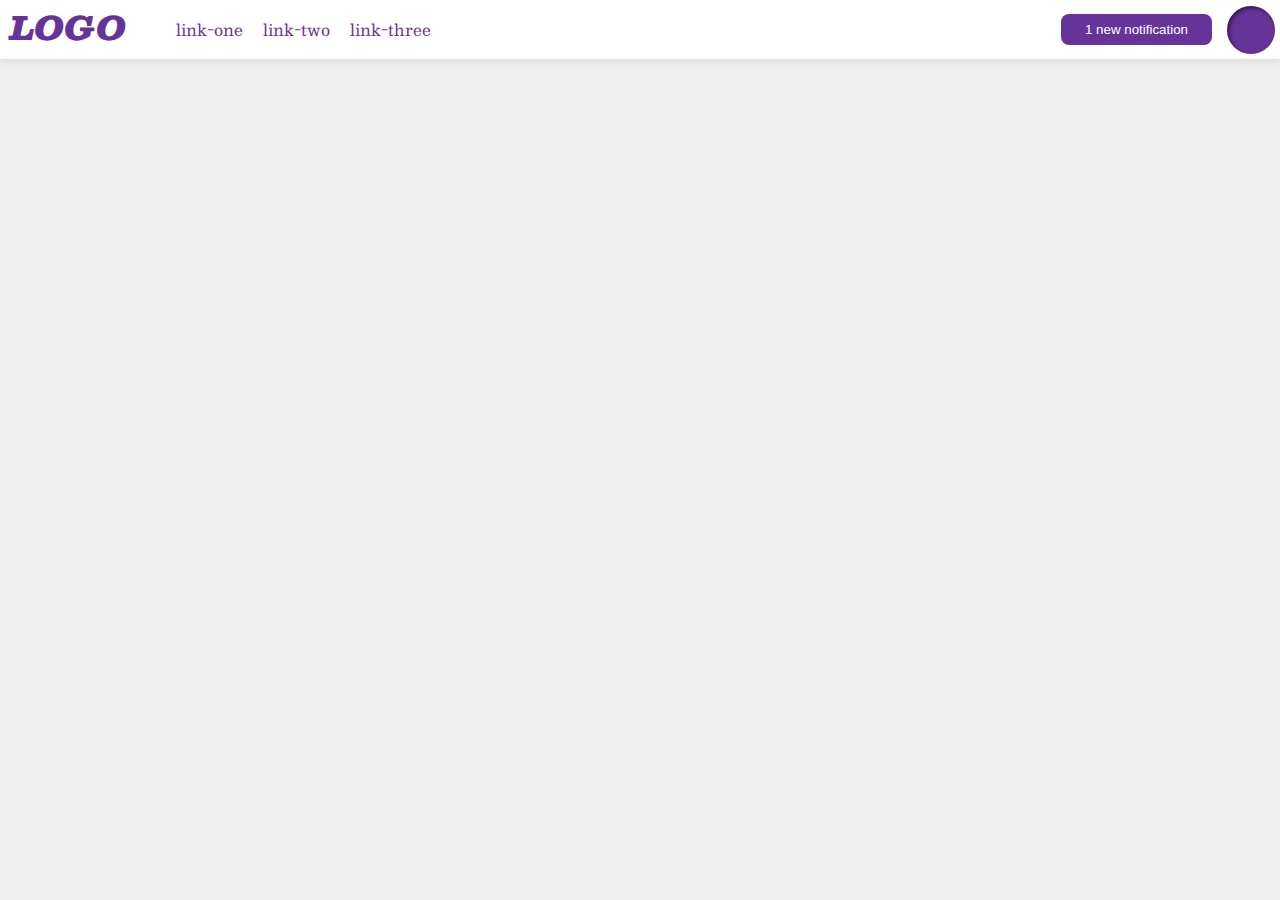
<file: flex/03-flex-header-2/index.html>
<!DOCTYPE html>
<html lang="en">
  <head>
    <meta charset="UTF-8">
    <meta http-equiv="X-UA-Compatible" content="IE=edge">
    <meta name="viewport" content="width=device-width, initial-scale=1.0">
    <title>Flex Header 2</title>
    <link rel="stylesheet" href="style.css">
  </head>
  <body>
    <div class="header">
      <div class="logo">
        LOGO
      </div>
      <ul class="links">
        <li><a href="https://google.com">link-one</a></li>
        <li><a href="https://google.com">link-two</a></li>
        <li><a href="https://google.com">link-three</a></li>
      </ul>
      <div class="button">
        <button class="notifications">
        1 new notification
        </button>
      </div>
      <div class="profile-image-flex">
      <div class="profile-image"></div>
    </div>
    </div>
  </body>
</html>
</file>
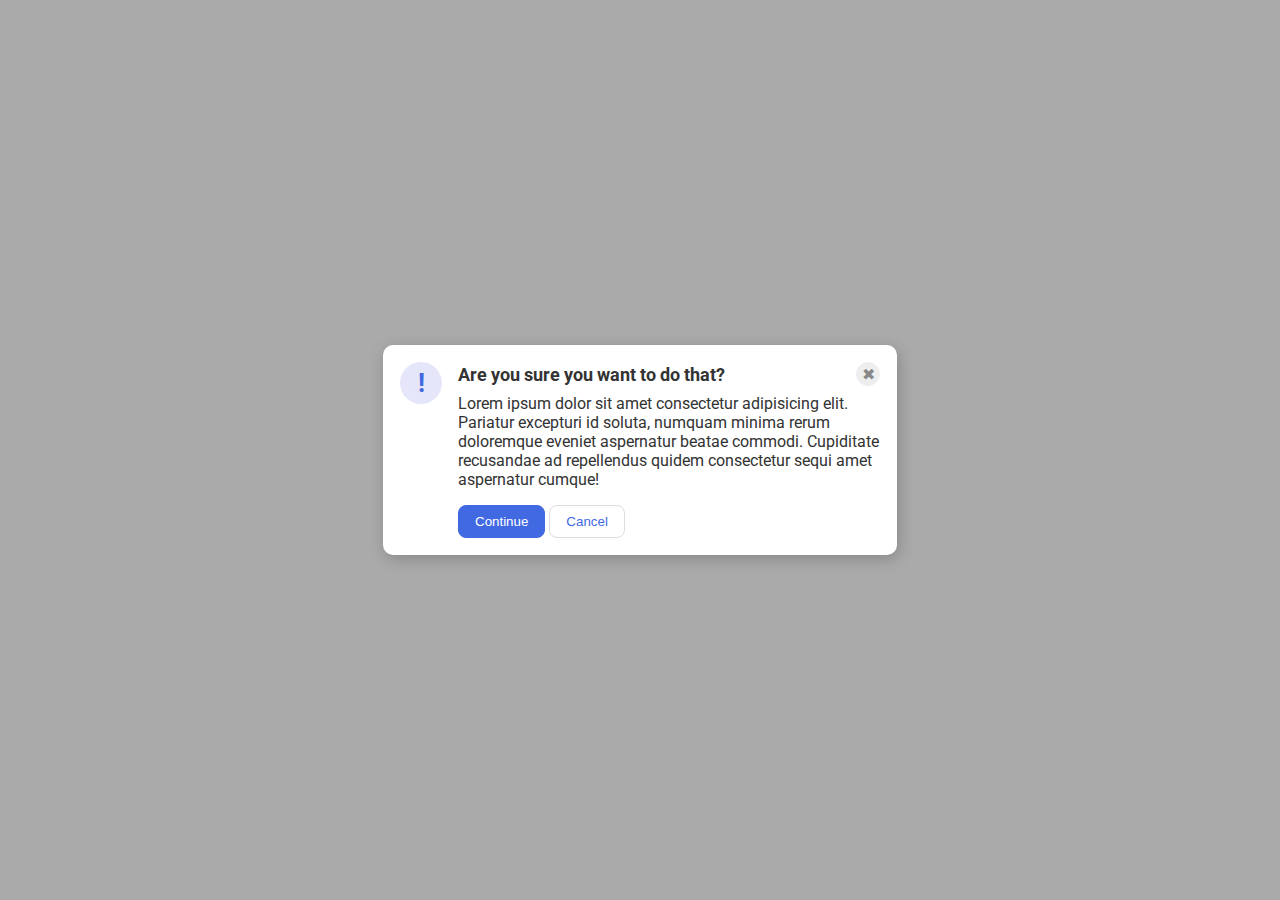
<file: flex/05-flex-modal/index.html>
<!DOCTYPE html>
<html lang="en">
  <head>
    <meta charset="UTF-8" />
    <meta http-equiv="X-UA-Compatible" content="IE=edge" />
    <meta name="viewport" content="width=device-width, initial-scale=1.0" />
    <link rel="stylesheet" href="style.css" />
    <title>Modal</title>
  </head>
  <body>
    <div class="modal">
      <div class="icon">!</div>
      <div class="container">
        <div class="header">
          Are you sure you want to do that?
          <button class="close-button">✖</button>
        </div>
        <div class="text">
          Lorem ipsum dolor sit amet consectetur adipisicing elit. Pariatur
          excepturi id soluta, numquam minima rerum doloremque eveniet
          aspernatur beatae commodi. Cupiditate recusandae ad repellendus quidem
          consectetur sequi amet aspernatur cumque!
        </div>
        <button class="continue">Continue</button>
        <button class="cancel">Cancel</button>
        <div></div>
      </div>
    </div>
  </body>
</html>
</file>
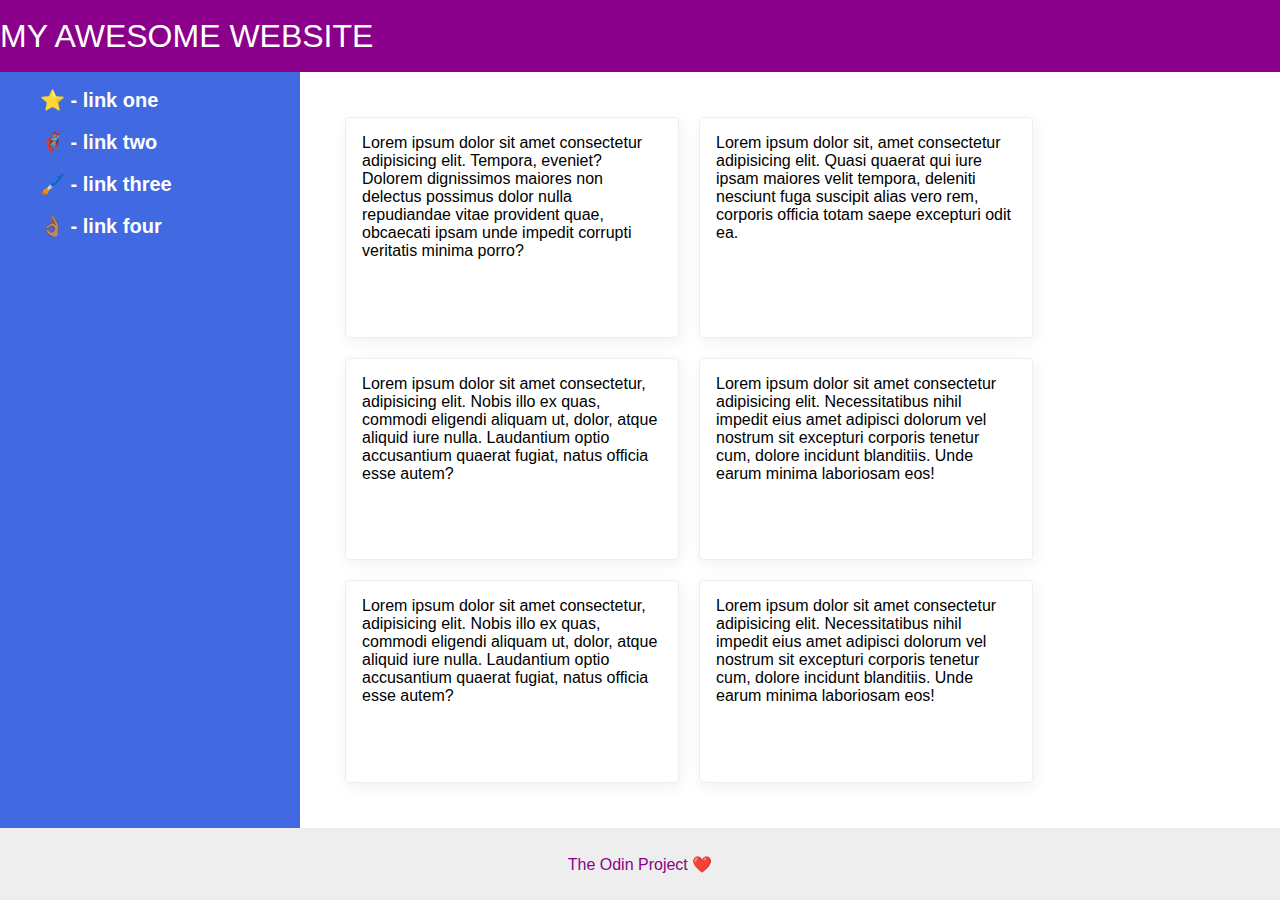
<file: flex/07-flex-layout-2/index.html>
<!DOCTYPE html>
<html lang="en">
  <head>
    <meta charset="UTF-8">
    <meta http-equiv="X-UA-Compatible" content="IE=edge">
    <meta name="viewport" content="width=device-width, initial-scale=1.0">
    <title>The Holy Grail</title>
    <link rel="stylesheet" href="style.css">
  </head>
  <body>
    <div class="header">
      MY AWESOME WEBSITE
    </div>
    <div class="container">
    <div class="sidebar">
      <ul>
        <li><a href="#">⭐ - link one</a></li>
        <li><a href="#">🦸🏽‍♂️ - link two</a></li>
        <li><a href="#">🖌️ - link three</a></li>
        <li><a href="#">👌🏽 - link four</a></li>
      </ul>
    </div>
    <div class="card-wrapper">
    <div class="card">Lorem ipsum dolor sit amet consectetur adipisicing elit. Tempora, eveniet? Dolorem dignissimos maiores non delectus possimus dolor nulla repudiandae vitae provident quae, obcaecati ipsam unde impedit corrupti veritatis minima porro?</div>
    <div class="card">Lorem ipsum dolor sit, amet consectetur adipisicing elit. Quasi quaerat qui iure ipsam maiores velit tempora, deleniti nesciunt fuga suscipit alias vero rem, corporis officia totam saepe excepturi odit ea.</div>
    <div class="card">Lorem ipsum dolor sit amet consectetur, adipisicing elit. Nobis illo ex quas, commodi eligendi aliquam ut, dolor, atque aliquid iure nulla. Laudantium optio accusantium quaerat fugiat, natus officia esse autem?</div>
    <div class="card">Lorem ipsum dolor sit amet consectetur adipisicing elit. Necessitatibus nihil impedit eius amet adipisci dolorum vel nostrum sit excepturi corporis tenetur cum, dolore incidunt blanditiis. Unde earum minima laboriosam eos!</div>
    <div class="card">Lorem ipsum dolor sit amet consectetur, adipisicing elit. Nobis illo ex quas, commodi eligendi aliquam ut, dolor, atque aliquid iure nulla. Laudantium optio accusantium quaerat fugiat, natus officia esse autem?</div>
    <div class="card">Lorem ipsum dolor sit amet consectetur adipisicing elit. Necessitatibus nihil impedit eius amet adipisci dolorum vel nostrum sit excepturi corporis tenetur cum, dolore incidunt blanditiis. Unde earum minima laboriosam eos!</div>
    </div>
    </div>
    <div class="footer">
      The Odin Project ❤️
    </div>
  </body>
</html>
</file>
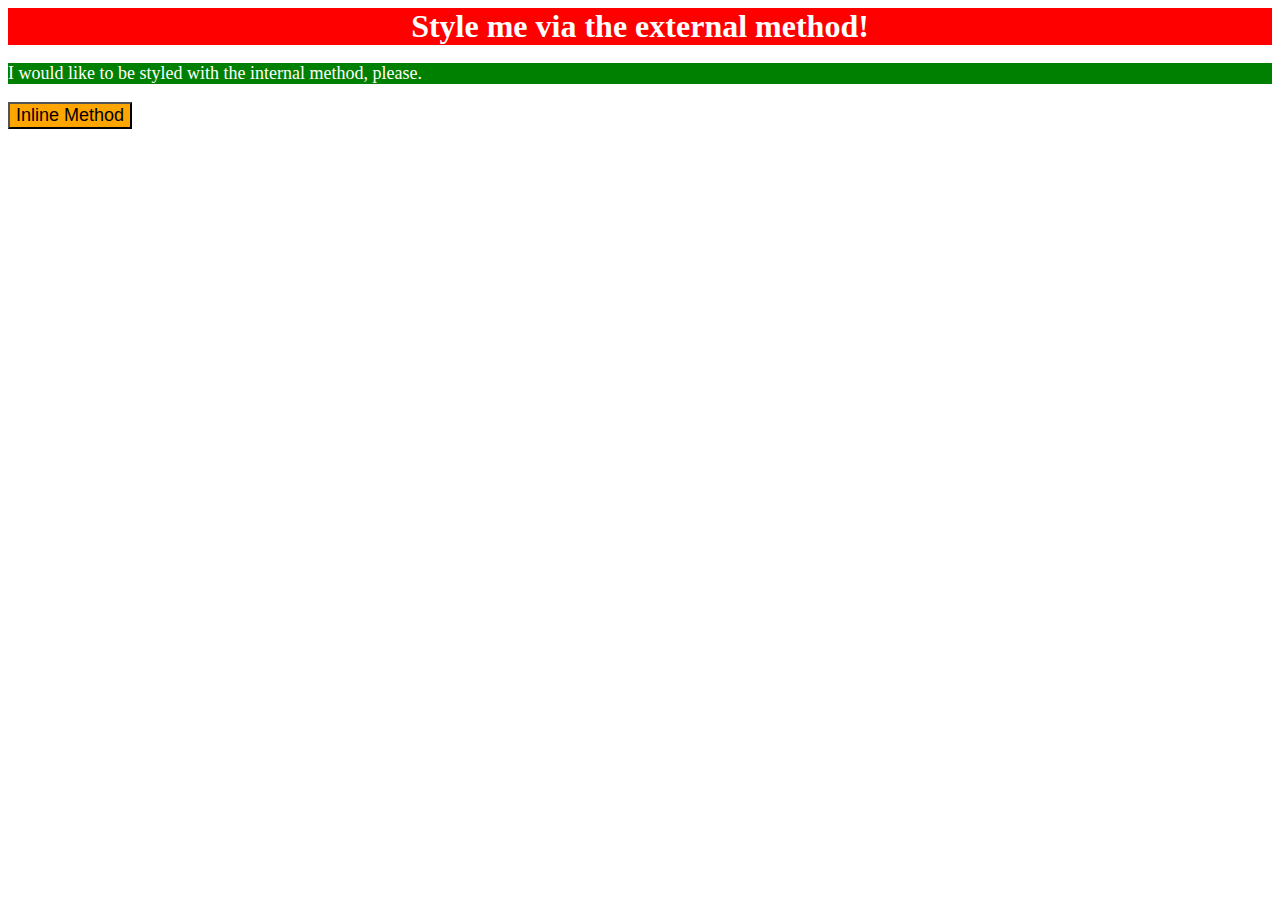
<file: foundations/01-css-methods/index.html>
<!DOCTYPE html>
<html lang="en">
  <head>
    <link rel="stylesheet" href="styles.css">
    <meta charset="UTF-8">
    <meta http-equiv="X-UA-Compatible" content="IE=edge">
    <meta name="viewport" content="width=device-width, initial-scale=1.0">
    <title>Methods for Adding CSS</title>
  </head>
  <body>
    <div>Style me via the external method!</div>
    <p>I would like to be styled with the internal method, please.</p>
    <button style="background-color: orange; font-size: 18px;">Inline Method</button>
  </body>
</html>

<!-- css -->
<style >
p {
  background-color: green;
  color: white;
  font-size: 18px;
}
</style>
</file>
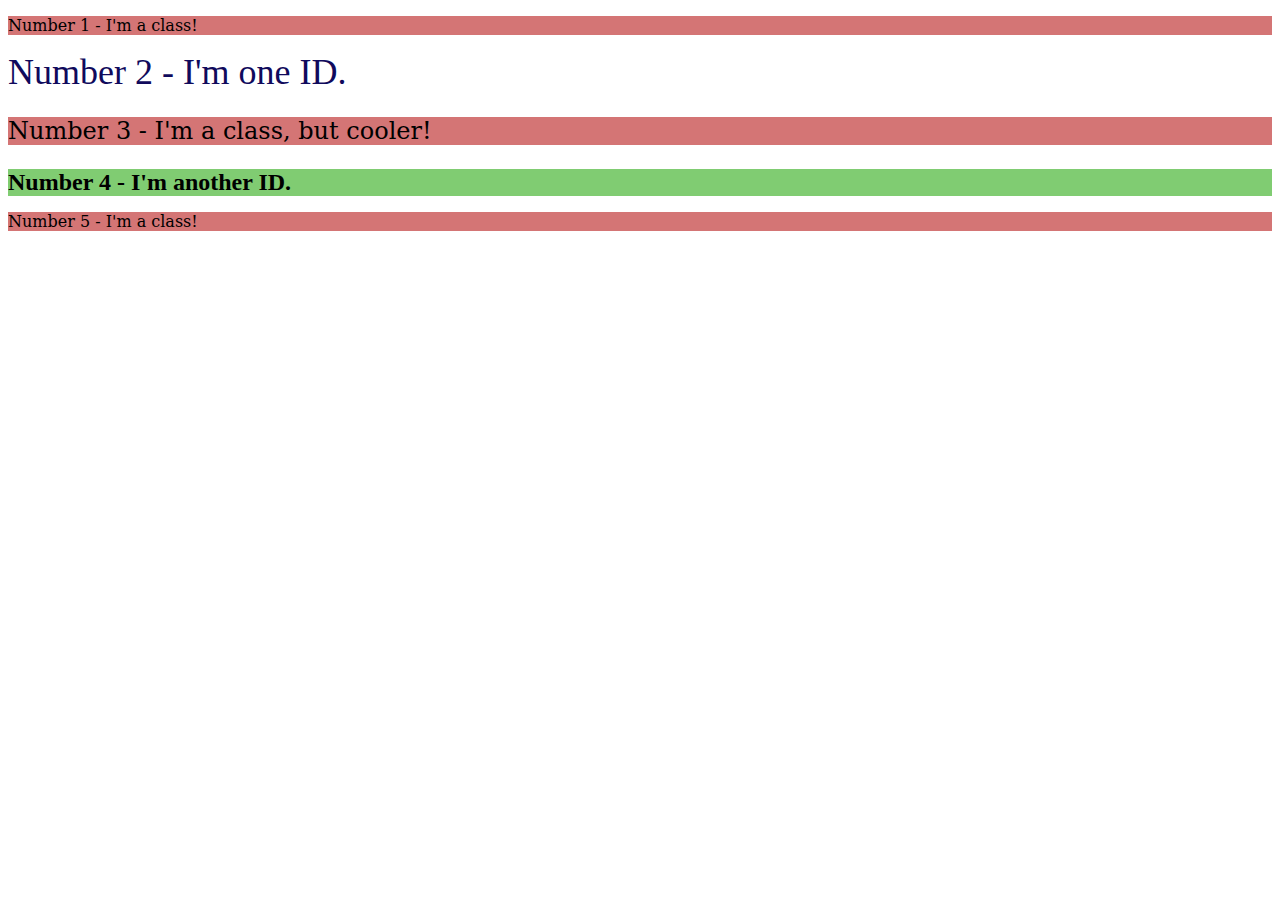
<file: foundations/02-class-id-selectors/index.html>
<!DOCTYPE html>
<html lang="en">
  <head>
    <meta charset="UTF-8">
    <meta http-equiv="X-UA-Compatible" content="IE=edge">
    <meta name="viewport" content="width=device-width, initial-scale=1.0">
    <title>Class and ID Selectors</title>
    <link rel="stylesheet" href="style.css">
  </head>
  <body>
    <p class="one">Number 1 - I'm a class!</p>
    <div id="two">Number 2 - I'm one ID.</div>
    <p class="one cooler">Number 3 - I'm a class, but cooler!</p>
    <div id="four">Number 4 - I'm another ID.</div>
    <p class="one">Number 5 - I'm a class!</p>
  </body>
</html>
</file>
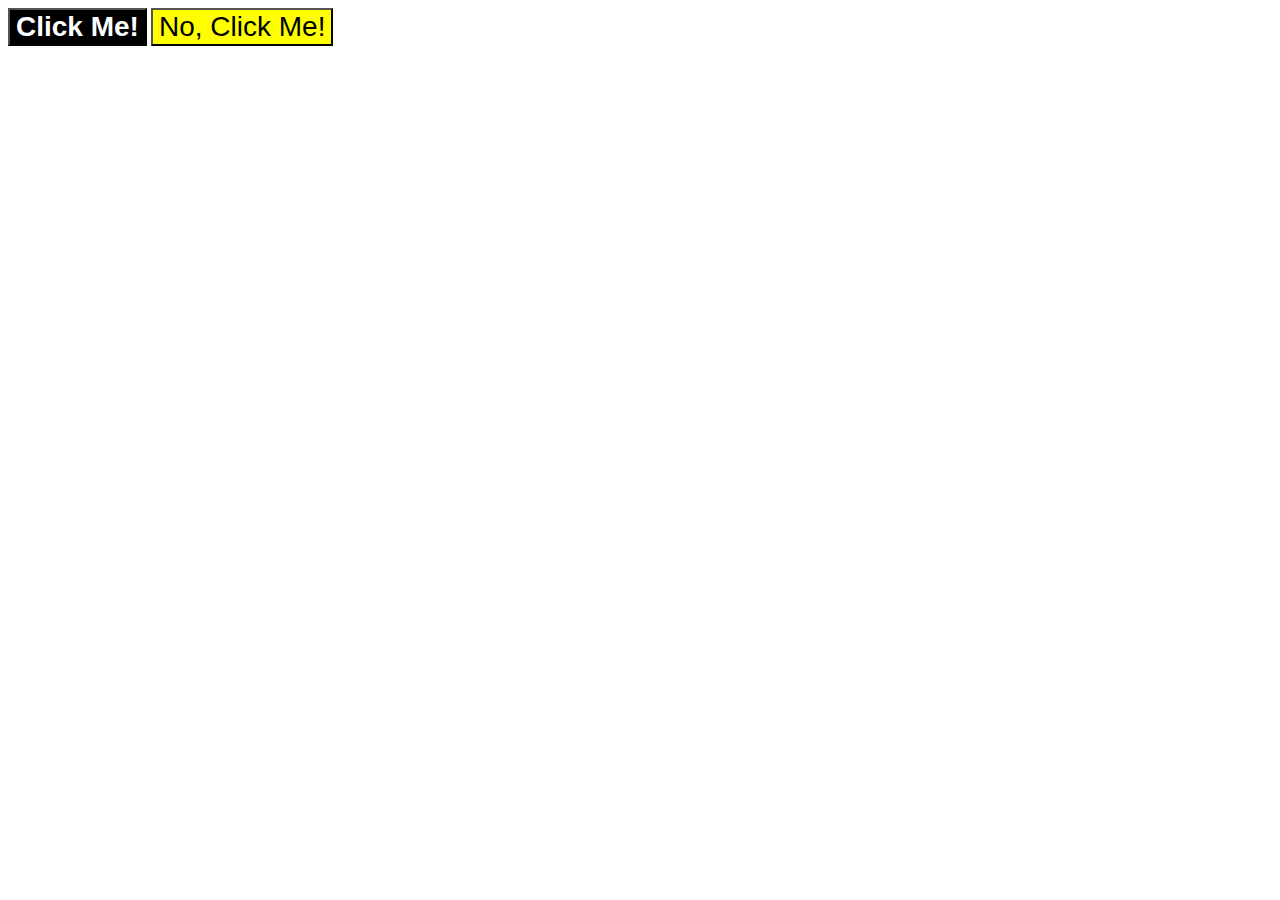
<file: foundations/03-grouping-selectors/index.html>
<!DOCTYPE html>
<html lang="en">
  <head>
    <meta charset="UTF-8">
    <meta http-equiv="X-UA-Compatible" content="IE=edge">
    <meta name="viewport" content="width=device-width, initial-scale=1.0">
    <title>Grouping Selectors</title>
    <link rel="stylesheet" href="style.css">
  </head>
  <body>
    <button class="one">Click Me!</button>
    <button class="two">No, Click Me!</button>
  </body>
</html>
</file>
<file: flex/03-flex-header-2/style.css>
/* this is some magical font-importing.  
you'll learn about it later. */
@import 'https://fonts.googleapis.com/css2?family=Besley:ital,wght@0,400;1,900&display=swap';

body {
  margin: 0;
  background: #eee;
  font-family: Besley, serif;
}

.header {
  background: white;
  border-bottom: 1px solid #ddd;
  box-shadow: 0 0 8px rgb(0 0 0 / 10%);
  display: flex;
  justify-content: flex-end;
}

.profile-image {
  background: rebeccapurple;
  box-shadow: inset 2px 2px 4px rgb(0 0 0 / 50%);
  border-radius: 50%;
  width: 48px;
  height: 48px;
  min-width: 48px;
  align-items: center;
}

.logo {
  color: rebeccapurple;
  font-size: 32px;
  font-weight: 900;
  font-style: italic;
  margin-left: 10px;
}

button {
  border: none;
  border-radius: 8px;
  background: rebeccapurple;
  color: white;
  padding: 8px 24px;
}

a {
  /* this removes the line under our links */
  text-decoration: none;
  color: rebeccapurple;
  padding: 10px;
}

ul {
  list-style-type: none;
  display: flex;
  flex: auto;
}

.button {
  display: flex;
  align-items: center;
  padding: 10px;
}

.profile-image-flex {
  display: flex;
  align-items: center;
  padding: 5px;
}
</file>
<file: flex/05-flex-modal/style.css>
@import 'https://fonts.googleapis.com/css2?family=Roboto:wght@400;700&display=swap';

html, body {
  height: 100%;
}

body {
  font-family: Roboto, sans-serif;
  margin: 0;
  background: #aaa;
  color: #333;

  /* I'll give you this one for free lol */
  display: flex;
  align-items: center;
  justify-content: center;
}

.modal {
  background: white;
  width: 480px;
  border-radius: 10px;
  box-shadow: 2px 4px 16px rgb(0 0 0 / 20%);
  display: flex;
  padding: 17px;
  gap: 16px;
}

.icon {
  color: royalblue;
  font-size: 26px;
  font-weight: 700;
  background: lavender;
  width: 42px;
  height: 42px;
  border-radius: 50%;
  display: flex;
  align-items: center;
  justify-content: center;
  flex-shrink: 0;
}

.close-button {
  background: #eee;
  border-radius: 50%;
  color: #888;
  font-weight: 400;
  font-size: 16px;
  height: 24px;
  width: 24px;
  display: flex;
  align-items: center;
  justify-content: center;
  border: 1px solid #eee;
  padding: 0;
}

button {
  cursor: pointer;
  padding: 8px 16px;
  border-radius: 8px;
}

button.continue {
  background: royalblue;
  border: 1px solid royalblue;
  color: white;
}

button.cancel {
  background: white;
  border: 1px solid #ddd;
  color: royalblue;
}

.header {
  display: flex;
  align-items: center;
  justify-content: space-between;
  font-size: 18px;
  font-weight: 700;
  margin-bottom: 8px;
}

.text {
  margin-bottom: 16px;
}
</file>
<file: flex/07-flex-layout-2/style.css>
body {
  font-family: -apple-system, BlinkMacSystemFont, 'Segoe UI', Roboto, Oxygen, Ubuntu, Cantarell, 'Open Sans', 'Helvetica Neue', sans-serif;
  margin: 0;
  min-height: 100vh;
}

.header {
  height: 72px;
  background: darkmagenta;
  color: white;
}

.footer {
  height: 72px;
  flex-direction: column;
  background: #eee;
  color: darkmagenta;
}

.sidebar {
  width: 300px;
  background: royalblue;
  box-sizing: border-box;
  flex-shrink: 0;
}

.card {
  border: 1px solid #eee;
  box-shadow: 2px 4px 16px rgb(0 0 0 / 6%);
  border-radius: 4px;
}

.card {
  padding: 16px;
  width: 300px;
 
}

body {
  display: flex;
  flex-direction: column;


}

.header {
  display: flex;
  align-items: center;
  font-size: 32px;
  font-weight: 500;
}

.footer {
  display: flex;
  align-items: center;
  justify-content: center;
}

.card-wrapper {
  display: flex;
  flex-wrap: wrap;
  gap: 20px;
  padding: 45px;
  
}

.container {
  display: flex;
  flex: 1;
}

ul {
  list-style-type: none;

}

a {
  color: white;
  text-decoration: none;
  font-weight: 800;
  font-size: 20px;
}

li {
  margin-bottom: 18px;
}
</file>
<file: foundations/01-css-methods/styles.css>
/*  Styles.css */

div {
    background-color: red;
    color: white;
    font-size: 32px;
    text-align: center;
    font-weight: bold;
}

/* 
p {
    background-color: green;
    color: white;
    font-size: 18px;

}

button {
    background-color: orange;
    font-size: 18px;
}
*/


/*  `div`: a red background, white text, a font size of 32px, center aligned, and bold
* `p`: a green background, white text, and a font size of 18px
* `button`: an orange background and a font size of 18px */
</file>
<file: foundations/02-class-id-selectors/style.css>
/* css */

#two {
color: #100a5c;
font-size: 36px;
}

#four {
background-color: #6dc45cdd;
font-size: 24px;
font-weight: bold;
}

.one {
    background-color: #d47575;
    font-family: verdana, "DeJaVu serif", sans-serif
}

.cooler {
    font-size: 24px;
}
</file>
<file: foundations/03-grouping-selectors/style.css>
.one, .two {
font-size: 28px;   
    font-family: Helvetica, "Times New Roman", "sans serif";
}

.one {
background-color: black;
color: white;
font-weight: bold;
}

.two {
    background-color: yellow;
}
</file>
